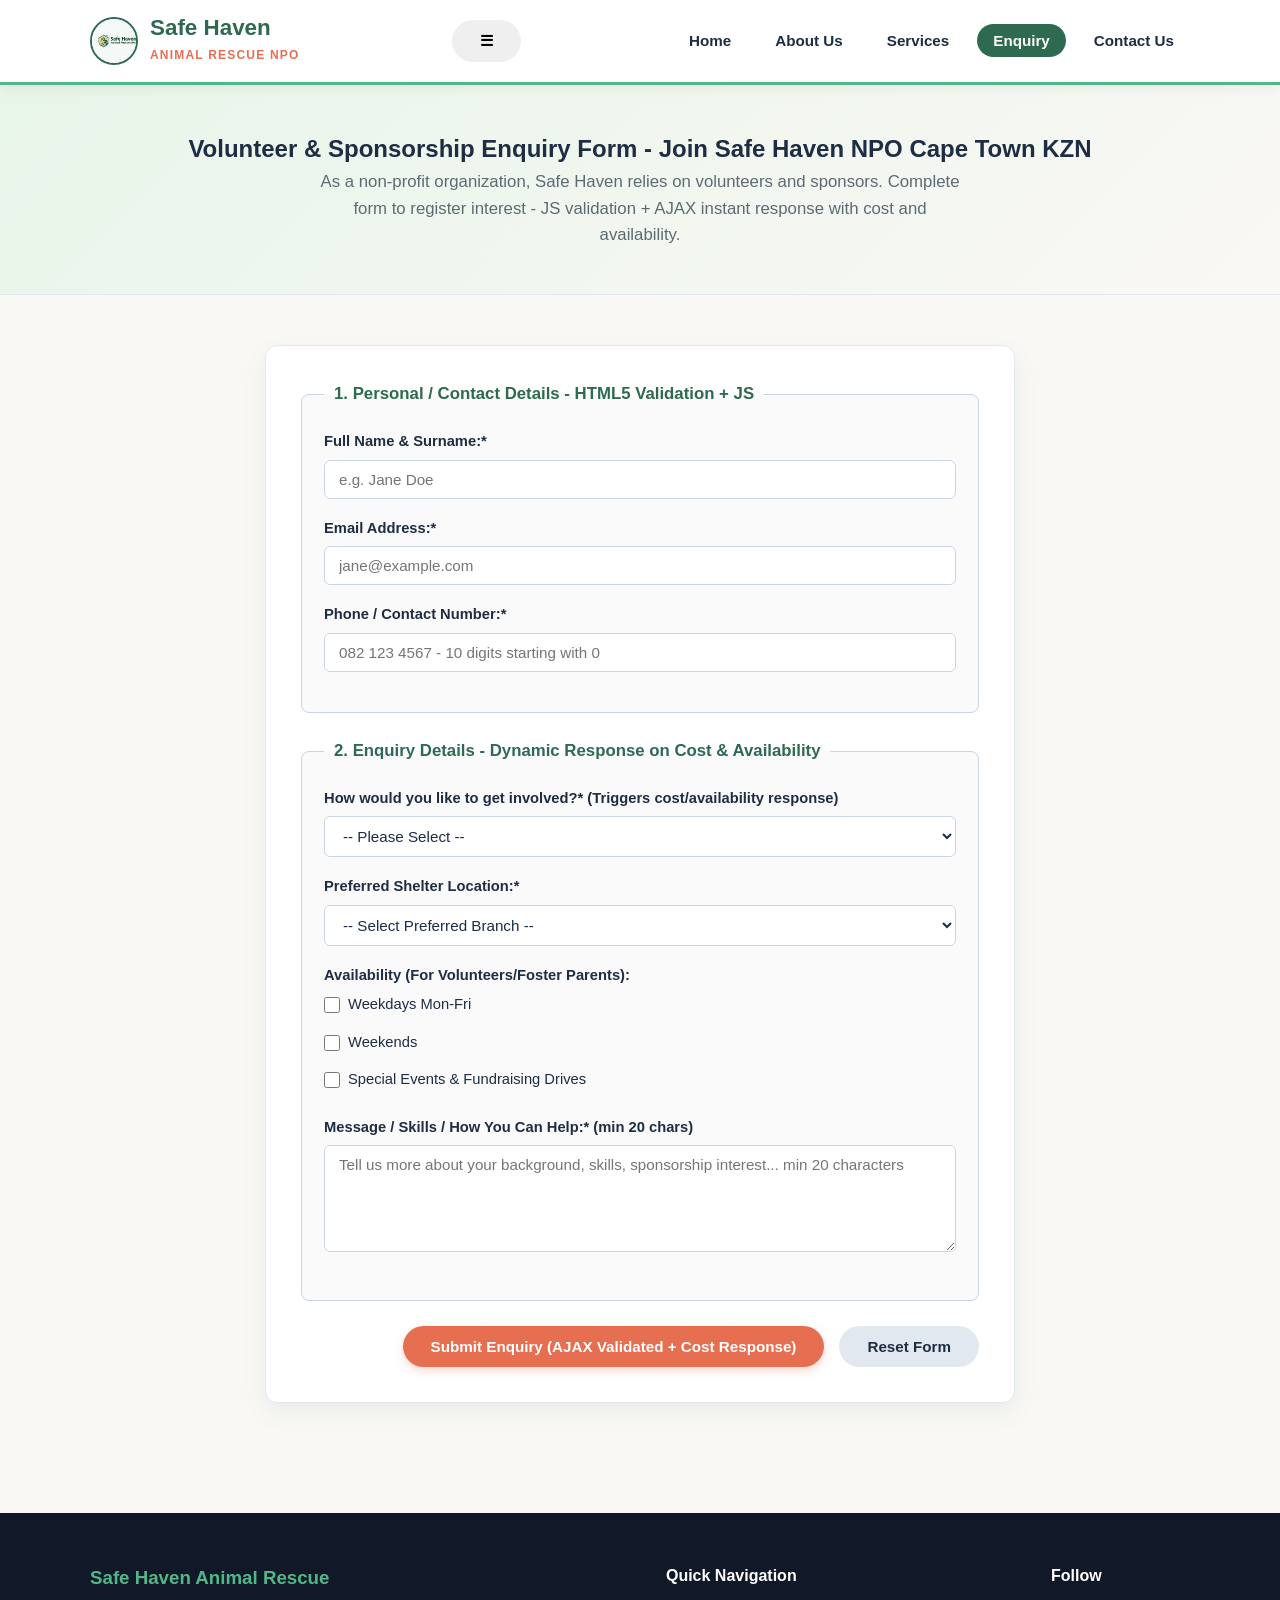
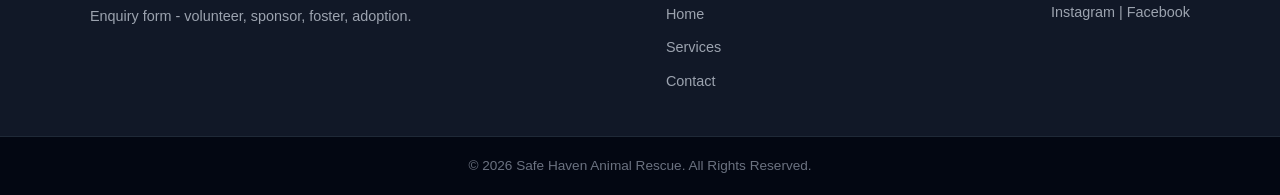
<file: Safe Haven Rescue WED5020 POE/enquiry.html>
<!DOCTYPE html>
<html lang="en">
<head>
    <meta charset="UTF-8">
    <meta name="viewport" content="width=device-width, initial-scale=1.0">
    <title>Volunteer & Sponsor Enquiry - Join Safe Haven NPO | Validated Form</title>
    <meta name="description" content="Enquire about volunteering, corporate sponsorship, fostering or adopting. JS validated form with instant AJAX response on cost R850 adoption, R500 sponsorship, availability Mon-Sat.">
    <meta name="keywords" content="volunteer animal shelter Cape Town, sponsor animal NPO, foster parent KZN, dog adoption enquiry, cat adoption form">
    <link rel="stylesheet" href="css/styles.css">
    <script src="https://code.jquery.com/jquery-3.7.1.min.js"></script>
</head>
<body>
    <header class="site-header">
        <div class="container header-container">
            <div class="logo-area">
                <img src="images/Logo.jpg" alt="Safe Haven Animal Rescue Logo" class="site-logo">
                <div class="brand-text"><h1>Safe Haven</h1><span>Animal Rescue NPO</span></div>
            </div>
            <button class="hamburger" id="hamburger" aria-label="Toggle menu">☰</button>
            <nav class="main-nav" id="mainNav">
                <ul>
                    <li><a href="index.html">Home</a></li>
                    <li><a href="about.html">About Us</a></li>
                    <li><a href="services.html">Services</a></li>
                    <li><a href="enquiry.html" class="active">Enquiry</a></li>
                    <li><a href="contact.html">Contact Us</a></li>
                </ul>
            </nav>
        </div>
    </header>

    <section class="page-banner">
        <div class="container">
            <h1>Volunteer & Sponsorship Enquiry Form - Join Safe Haven NPO Cape Town KZN</h1>
            <p>As a non-profit organization, Safe Haven relies on volunteers and sponsors. Complete form to register interest - JS validation + AJAX instant response with cost and availability.</p>
        </div>
    </section>

    <main class="container form-section">
        <div class="form-wrapper">
            <form id="enquiryForm" action="#" method="post" novalidate>
                <fieldset>
                    <legend>1. Personal / Contact Details - HTML5 Validation + JS</legend>
                    <div class="form-group">
                        <label for="fullname">Full Name & Surname:*</label>
                        <input type="text" id="fullname" name="fullname" placeholder="e.g. Jane Doe" required minlength="3">
                        <span class="error-msg"></span>
                    </div>
                    <div class="form-group">
                        <label for="email">Email Address:*</label>
                        <input type="email" id="email" name="email" placeholder="jane@example.com" required>
                        <span class="error-msg"></span>
                    </div>
                    <div class="form-group">
                        <label for="phone">Phone / Contact Number:*</label>
                        <input type="tel" id="phone" name="phone" placeholder="082 123 4567 - 10 digits starting with 0" required pattern="0[0-9]{9}">
                        <span class="error-msg"></span>
                    </div>
                </fieldset>

                <fieldset>
                    <legend>2. Enquiry Details - Dynamic Response on Cost & Availability</legend>
                    <div class="form-group">
                        <label for="enquiry-type">How would you like to get involved?* (Triggers cost/availability response)</label>
                        <select id="enquiry-type" name="enquiry_type" required>
                            <option value="">-- Please Select --</option>
                            <option value="individual-volunteer">Individual Volunteer (Shelter Care / Events) - Free</option>
                            <option value="corporate-sponsor">Corporate Sponsor / Financial Support - From R500/month</option>
                            <option value="foster-parent">Become a Foster Parent - Free Supplies</option>
                            <option value="pet-adoption">Pet Adoption Enquiry - R850 fee</option>
                            <option value="general-inquiry">General NPO Enquiry</option>
                        </select>
                        <span class="error-msg"></span>
                    </div>
                    <div class="form-group">
                        <label for="location-preference">Preferred Shelter Location:*</label>
                        <select id="location-preference" name="location_preference" required>
                            <option value="">-- Select Preferred Branch --</option>
                            <option value="cape-town">Cape Town Central Shelter 12 Hope Street Gardens</option>
                            <option value="kzn-branch">KZN Branch Shelter 45 Main Road Gillitts</option>
                            <option value="remote">Remote / Flexible</option>
                        </select>
                        <span class="error-msg"></span>
                    </div>
                    <div class="form-group">
                        <label>Availability (For Volunteers/Foster Parents):</label>
                        <div class="checkbox-group">
                            <label class="checkbox-label"><input type="checkbox" value="weekdays"> Weekdays Mon-Fri</label>
                            <label class="checkbox-label"><input type="checkbox" value="weekends"> Weekends</label>
                            <label class="checkbox-label"><input type="checkbox" value="special-events"> Special Events & Fundraising Drives</label>
                        </div>
                    </div>
                    <div class="form-group">
                        <label for="message">Message / Skills / How You Can Help:* (min 20 chars)</label>
                        <textarea id="message" name="message" rows="5" placeholder="Tell us more about your background, skills, sponsorship interest... min 20 characters" required minlength="20"></textarea>
                        <span class="error-msg"></span>
                    </div>
                </fieldset>

                <div class="form-actions">
                    <button type="submit">Submit Enquiry (AJAX Validated + Cost Response)</button>
                    <button type="reset">Reset Form</button>
                </div>
                <div id="enquirySuccess" class="success-box"></div>
            </form>
        </div>
    </main>

    <footer class="site-footer">
        <div class="container footer-container">
            <div class="footer-info"><h3>Safe Haven Animal Rescue</h3><p>Enquiry form - volunteer, sponsor, foster, adoption.</p></div>
            <div class="footer-links"><h4>Quick Navigation</h4><ul><li><a href="index.html">Home</a></li><li><a href="services.html">Services</a></li><li><a href="contact.html">Contact</a></li></ul></div>
            <div class="footer-social"><h4>Follow</h4><p><a href="https://www.instagram.com/safehaven.dogrescue/" target="_blank" rel="noopener">Instagram</a> | <a href="https://www.facebook.com/SafeHavenCatRescueKZN/" target="_blank" rel="noopener">Facebook</a></p></div>
        </div>
        <div class="footer-bottom"><p>&copy; 2026 Safe Haven Animal Rescue. All Rights Reserved.</p></div>
    </footer>

    <script src="js/script.js"></script>
</body>
</html>
</file>
<file: Safe Haven Rescue WED5020 POE/css/styles.css>
/*  Safe Haven Animal Rescue - FINAL COMBINED CSS - WEDE5020 Part 3 FIXED
    ST10517298 - Logan Fourie */

/* 1. GLOBAL RESET & VARIABLES */
* { margin: 0; padding: 0; box-sizing: border-box; }
:root {
  --primary-color: #2D6A4F; --primary-light: #52B788; --secondary-color: #E76F51;
  --secondary-hover: #D85A3B; --text-dark: #1D2D44; --text-muted: #5C6B73;
  --bg-warm: #FAF8F5; --white: #FFFFFF; --border-color: #E2E8F0; --border-dark: #CBD5E1;
  --shadow-soft: 0 10px 25px rgba(45,106,79,0.08); --shadow-hover: 0 14px 28px rgba(0,0,0,0.12);
  --font-family: 'Segoe UI', Tahoma, Geneva, Verdana, sans-serif;
}
body { font-family: var(--font-family); color: var(--text-dark); background-color: var(--bg-warm); line-height: 1.6; }
.container { width: 90%; max-width: 1100px; margin: 0 auto; }

/* 2. HEADER & NAV */
.site-header { background-color: var(--white); border-bottom: 3px solid var(--primary-light); padding: 16px 0; position: sticky; top: 0; z-index: 100; box-shadow: 0 4px 12px rgba(0,0,0,0.05); }
.header-container { display: flex; justify-content: space-between; align-items: center; }
.logo-area { display: flex; align-items: center; gap: 12px; }
.site-logo { width: 48px; height: 48px; border-radius: 50%; object-fit: cover; border: 2px solid var(--primary-color); }
.brand-text h1 { font-size: 1.4rem; color: var(--primary-color); line-height: 1.1; font-weight: 700; }
.brand-text span { font-size: 0.75rem; color: var(--secondary-color); text-transform: uppercase; letter-spacing: 1.2px; font-weight: 600; }
.main-nav ul { display: flex; list-style: none; gap: 12px; }
.main-nav a { text-decoration: none; color: var(--text-dark); font-weight: 600; font-size: 0.95rem; padding: 8px 16px; border-radius: 20px; transition: all 0.3s ease; }
.main-nav a:hover { color: var(--primary-color); background-color: #E8F5E9; }
.main-nav a.active { color: var(--white); background-color: var(--primary-color); }

/* HAMBURGER - Part 3 Responsive Requirement */
.menu-toggle { display: none; background: none; border: none; font-size: 1.8rem; cursor: pointer; color: var(--primary-color); padding: 5px 12px; border-radius: 8px; }
.menu-toggle:hover { background: #E8F5E9; }

/* 3. HERO & PAGE BANNER */
.hero-section, .page-banner { background: linear-gradient(135deg, #E8F5E9 0%, #FAF8F5 100%); padding: 60px 0; border-bottom: 1px solid var(--border-color); }
.page-banner { padding: 45px 0; text-align: center; }
.hero-container { display: flex; align-items: center; gap: 40px; }
.hero-content { flex: 1; }
.badge { display: inline-block; background-color: #D8F3DC; color: var(--primary-color); font-size: 0.85rem; font-weight: 700; padding: 6px 14px; border-radius: 20px; margin-bottom: 15px; }
.hero-content h2, .page-banner h2 { font-size: 2.3rem; color: var(--primary-color); margin-bottom: 15px; line-height: 1.2; }
.hero-content p, .page-banner p { font-size: 1.05rem; color: var(--text-muted); margin-bottom: 25px; }
.page-banner p { max-width: 650px; margin: 0 auto; }
.hero-buttons { display: flex; gap: 15px; }
.hero-image-wrapper { flex: 1; }
.hero-img { width: 100%; border-radius: 16px; box-shadow: var(--shadow-soft); display: block; border: 4px solid var(--white); }

/* 4. BUTTONS */
.btn { display: inline-block; text-decoration: none; padding: 12px 24px; border-radius: 25px; font-weight: 700; font-size: 0.95rem; transition: all 0.3s ease; }
.btn-primary { background-color: var(--primary-color); color: var(--white); box-shadow: 0 4px 10px rgba(45,106,79,0.25); }
.btn-primary:hover { background-color: #1B4332; transform: translateY(-2px); }
.btn-secondary { background-color: var(--secondary-color); color: var(--white); box-shadow: 0 4px 10px rgba(231,111,81,0.25); }
.btn-secondary:hover { background-color: var(--secondary-hover); transform: translateY(-2px); }
.btn-card { background-color: var(--primary-color); color: var(--white); width: 100%; text-align: center; border-radius: 8px; padding: 10px 0; display: block; }
.btn-card:hover { background-color: #1B4332; }

/* 5. INDEX - Stats & Featured Pets */
.impact-section { padding: 60px 0; background-color: var(--white); }
.section-title { text-align: center; margin-bottom: 40px; }
.section-title h2 { color: var(--primary-color); font-size: 1.9rem; }
.section-title p { color: var(--text-muted); }
.stats-grid { display: flex; justify-content: space-between; gap: 20px; }
.stat-card { flex: 1; background: linear-gradient(180deg, #F0FDF4 0%, #DCFCE7 100%); border: 1px solid #BBF7D0; text-align: center; padding: 30px 20px; border-radius: 12px; box-shadow: var(--shadow-soft); }
.stat-card h3 { font-size: 2.2rem; color: var(--secondary-color); margin-bottom: 5px; font-weight: 800; }
.stat-card p { font-weight: 700; color: var(--primary-color); }
.featured-section { padding: 60px 0; background-color: var(--bg-warm); }
.pets-grid { display: flex; gap: 25px; }
.pet-card { flex: 1; background-color: var(--white); border-radius: 12px; overflow: hidden; box-shadow: var(--shadow-soft); border: 1px solid var(--border-color); transition: transform 0.3s ease, box-shadow 0.3s ease; }
.pet-card:hover { transform: translateY(-5px); box-shadow: var(--shadow-hover); }
.pet-avatar-wrapper { position: relative; height: 180px; display: flex; justify-content: center; align-items: center; border-bottom: 3px solid var(--border-color); }
.dog-bg { background: linear-gradient(135deg, #FFEAD2 0%, #FED7AA 100%); }
.cat-bg { background: linear-gradient(135deg, #E0F2FE 0%, #BAE6FD 100%); }
.pet-emoji { font-size: 4.5rem; filter: drop-shadow(0 4px 6px rgba(0,0,0,0.1)); transition: transform 0.3s ease; }
.pet-card:hover .pet-emoji { transform: scale(1.15) rotate(5deg); }
.pet-tag { position: absolute; top: 12px; right: 12px; background-color: var(--secondary-color); color: var(--white); font-size: 0.8rem; font-weight: bold; padding: 4px 12px; border-radius: 15px; }
.pet-details { padding: 22px; }
.pet-details h3 { color: var(--text-dark); margin-bottom: 4px; font-size: 1.3rem; }
.pet-breed { font-size: 0.85rem; color: var(--primary-color); font-weight: 700; margin-bottom: 10px; }
.pet-desc { font-size: 0.92rem; color: var(--text-muted); margin-bottom: 18px; }

/* 6. ABOUT & SERVICES */
.services-section, .about-section { padding: 60px 0; }
.services-grid { display: grid; grid-template-columns: repeat(auto-fit, minmax(320px, 1fr)); gap: 30px; }
.service-card { background-color: var(--white); border-radius: 12px; padding: 30px; box-shadow: var(--shadow-soft); border: 1px solid var(--border-color); border-top: 5px solid var(--primary-color); transition: transform 0.3s ease; }
.service-card:hover { transform: translateY(-4px); box-shadow: var(--shadow-hover); }
.service-card h3 { color: var(--primary-color); font-size: 1.4rem; margin-bottom: 12px; }
.service-card p { color: var(--text-muted); margin-bottom: 15px; font-size: 0.95rem; }
.service-card ul { list-style: none; margin-bottom: 20px; }
.service-card li { position: relative; padding-left: 24px; margin-bottom: 8px; color: var(--text-dark); font-size: 0.92rem; }
.service-card li::before { content: "✓"; position: absolute; left: 0; color: var(--primary-light); font-weight: bold; }

/* 7. FORMS */
.form-section { padding: 50px 0; }
.form-wrapper, .contact-form-section { max-width: 750px; margin: 0 auto 60px auto; background-color: var(--white); padding: 35px; border-radius: 12px; box-shadow: var(--shadow-soft); border: 1px solid var(--border-color); }
.contact-form-section h2 { color: var(--primary-color); font-size: 1.6rem; margin-bottom: 20px; text-align: center; }
fieldset { border: 1px solid var(--border-dark); border-radius: 8px; padding: 22px; margin-bottom: 25px; background-color: #FAFAFA; }
legend { padding: 0 10px; font-weight: 700; color: var(--primary-color); font-size: 1.05rem; }
.form-group { margin-bottom: 18px; }
label { display: block; font-weight: 600; font-size: 0.92rem; color: var(--text-dark); margin-bottom: 6px; }
input[type="text"], input[type="email"], input[type="tel"], select, textarea { width: 100%; padding: 10px 14px; border: 1px solid var(--border-dark); border-radius: 6px; font-family: inherit; font-size: 0.95rem; color: var(--text-dark); background-color: var(--white); transition: border-color 0.3s ease, box-shadow 0.3s ease; }
input:focus, select:focus, textarea:focus { outline: none; border-color: var(--primary-light); box-shadow: 0 0 0 3px rgba(82,183,136,0.2); }
.checkbox-group { display: flex; flex-direction: column; gap: 8px; margin-top: 6px; }
.checkbox-label { display: flex; align-items: center; gap: 8px; font-weight: normal; cursor: pointer; }
.checkbox-label input[type="checkbox"] { width: 16px; height: 16px; accent-color: var(--primary-color); }
.form-actions { display: flex; gap: 15px; justify-content: flex-end; margin-top: 10px; }
button { padding: 12px 28px; border-radius: 25px; font-weight: 700; font-size: 0.95rem; border: none; cursor: pointer; transition: all 0.3s ease; }
button[type="submit"] { background-color: var(--secondary-color); color: var(--white); box-shadow: 0 4px 10px rgba(231,111,81,0.25); width: 100%; }
.form-actions button[type="submit"] { width: auto; }
button[type="submit"]:hover { background-color: var(--secondary-hover); transform: translateY(-2px); }
button[type="reset"] { background-color: #E2E8F0; color: var(--text-dark); }
button[type="reset"]:hover { background-color: #CBD5E1; }

/* 8. CONTACT - Locations */
.locations-section { padding: 50px 0; }
.locations-grid { display: flex; gap: 30px; margin-bottom: 50px; }
.location-card { flex: 1; background-color: var(--white); border-radius: 12px; padding: 28px; box-shadow: var(--shadow-soft); border: 1px solid var(--border-color); border-left: 5px solid var(--primary-color); transition: transform 0.3s ease; }
.location-card:hover { transform: translateY(-4px); box-shadow: var(--shadow-hover); }
.location-card h3 { color: var(--primary-color); font-size: 1.35rem; margin-bottom: 12px; }
.location-card p { color: var(--text-muted); font-size: 0.93rem; margin-bottom: 8px; }
.location-card strong { color: var(--text-dark); }
.location-card a { display: inline-block; margin-top: 10px; color: var(--secondary-color); font-weight: 700; text-decoration: none; }
.location-card a:hover { text-decoration: underline; }

/* 9. PART 3 FIXES - FAQ ACCORDION, MODALS, LIGHTBOX, MAP, TABS */
.faq-section { padding: 50px 0; background: var(--white); }
.faq-item { background: var(--white); border: 1px solid var(--border-color); border-radius: 10px; margin-bottom: 12px; overflow: hidden; }
.faq-question { width: 100%; text-align: left; padding: 16px 20px; background: #FAF8F5; border: none; font-weight: 700; color: var(--primary-color); cursor: pointer; display: flex; justify-content: space-between; align-items: center; font-size: 1rem; }
.faq-question:hover { background: #E8F5E9; }
.faq-answer { display: none; padding: 15px 20px; color: var(--text-muted); border-top: 1px solid var(--border-color); line-height: 1.6; background: var(--white); }
.faq-answer.active { display: block; animation: fadeIn 0.3s ease; }

/* Modal - Part 3 Requirement - Hidden by default */
.modal { display: none; position: fixed; z-index: 1000; left: 0; top: 0; width: 100%; height: 100%; background: rgba(0,0,0,0.7); align-items: center; justify-content: center; padding: 20px; }
.modal.active { display: flex; }
.modal-content { background: var(--white); padding: 30px; border-radius: 12px; max-width: 600px; width: 90%; position: relative; box-shadow: 0 20px 40px rgba(0,0,0,0.3); animation: popIn 0.3s ease; }
.modal-close { position: absolute; top: 10px; right: 15px; font-size: 1.8rem; cursor: pointer; background: none; border: none; color: var(--text-muted); }

/* Lightbox */
.lightbox { display: none; position: fixed; z-index: 1001; left: 0; top: 0; width: 100%; height: 100%; background: rgba(0,0,0,0.9); align-items: center; justify-content: center; }
.lightbox.active { display: flex; }
.lightbox img { max-width: 90%; max-height: 80%; border-radius: 12px; border: 4px solid var(--white); }

/* Leaflet Map - MUST have height */
#map { height: 450px; width: 100%; border-radius: 12px; border: 3px solid var(--primary-light); box-shadow: var(--shadow-soft); z-index: 1; margin: 20px 0; }

/* Tabs for Services */
.tabs { display: flex; gap: 10px; margin-bottom: 20px; flex-wrap: wrap; }
.tab-btn { padding: 10px 20px; border: 2px solid var(--primary-color); background: var(--white); color: var(--primary-color); border-radius: 25px; cursor: pointer; font-weight: 700; }
.tab-btn.active { background: var(--primary-color); color: var(--white); }
.tab-panel { display: none; }
.tab-panel.active { display: block; animation: fadeIn 0.3s; }

@keyframes fadeIn { from { opacity: 0; } to { opacity: 1; } }
@keyframes popIn { from { transform: scale(0.9); opacity: 0; } to { transform: scale(1); opacity: 1; } }

/* 10. FOOTER */
.site-footer { background-color: #111827; color: var(--white); padding-top: 50px; }
.footer-container { display: flex; justify-content: space-between; gap: 30px; padding-bottom: 35px; }
.footer-info h3 { color: var(--primary-light); margin-bottom: 12px; }
.footer-links h4, .footer-social h4 { color: var(--white); margin-bottom: 12px; }
.footer-info p, .footer-social p { color: #9CA3AF; font-size: 0.9rem; }
.footer-links ul { list-style: none; }
.footer-links li { margin-bottom: 8px; }
.footer-links a, .footer-social a { color: #9CA3AF; text-decoration: none; font-size: 0.9rem; transition: color 0.2s ease; }
.footer-links a:hover, .footer-social a:hover { color: var(--primary-light); }
.footer-bottom { background-color: #030712; text-align: center; padding: 18px 0; font-size: 0.85rem; color: #6B7280; border-top: 1px solid #1F2937; }

/* 11. RESPONSIVE */
@media (max-width: 768px) {
  .header-container, .hero-container, .footer-container, .pets-grid, .stats-grid, .locations-grid { flex-direction: column; }
  .services-grid { grid-template-columns: 1fr; }
  .hero-container { text-align: center; }
  .hero-buttons, .form-actions { justify-content: center; flex-direction: column; }
  .menu-toggle { display: block; }
  .main-nav { display: none; width: 100%; }
  .main-nav.active { display: block; }
  .main-nav ul { flex-direction: column; gap: 5px; margin-top: 15px; }
  .tabs { justify-content: center; }
}
</file>
